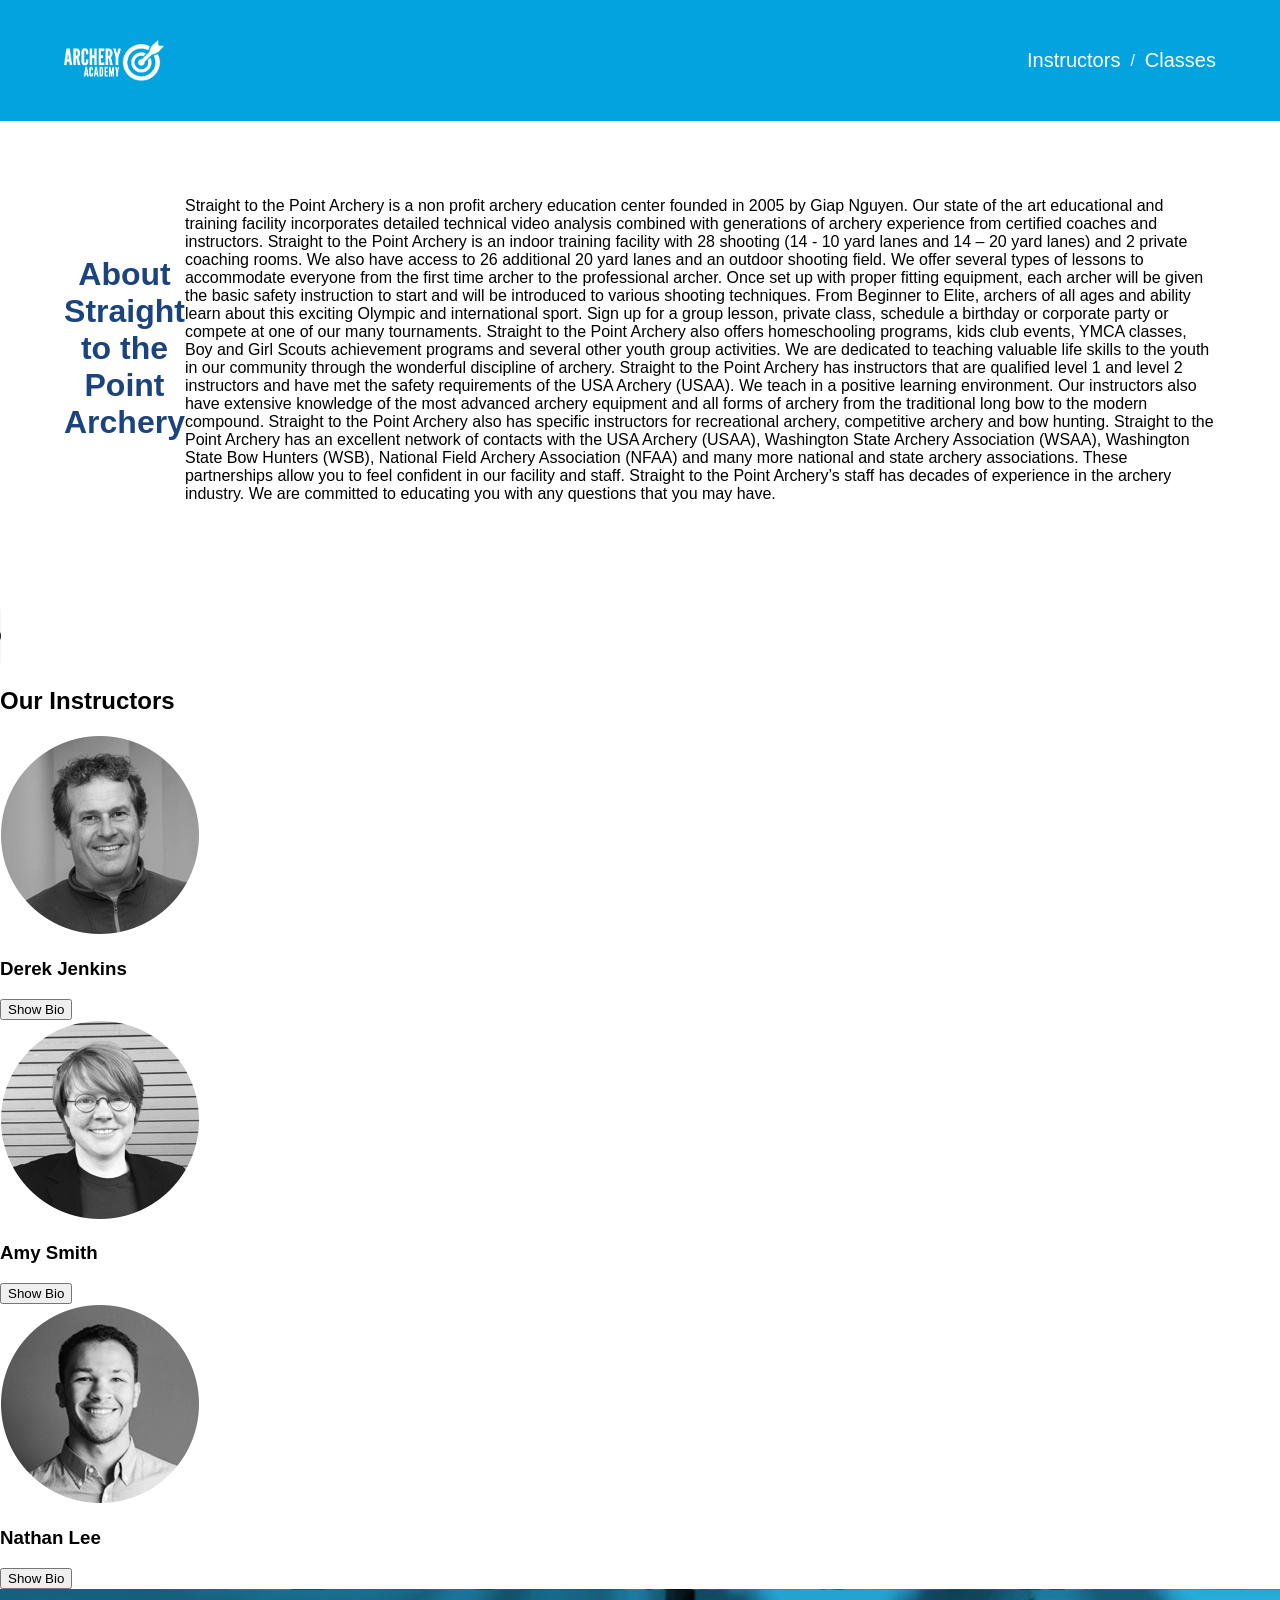
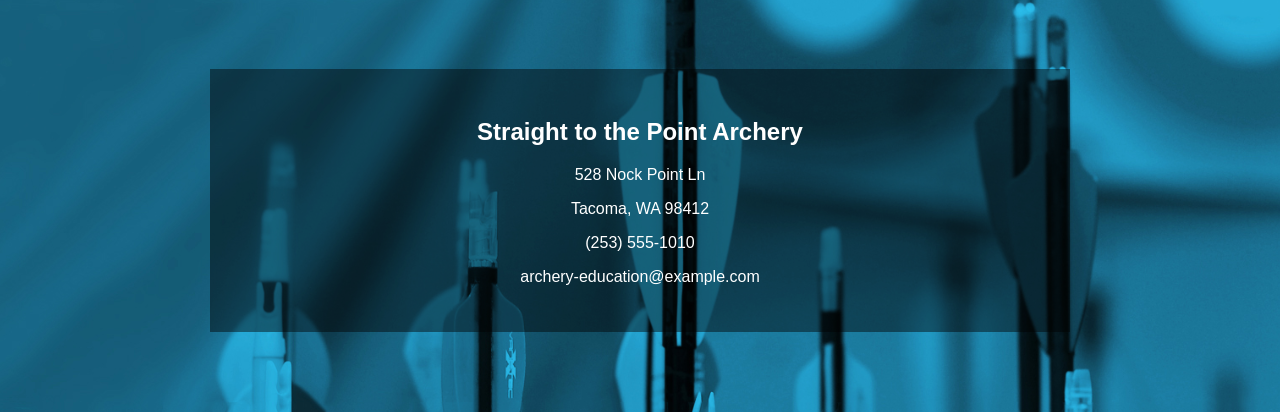
<file: index.html>
<!DOCTYPE html>
<html lang="en">
    <head>
        <meta charset="utf-8">
        <meta name="viewport" content="width=device-width, initial-scale=1.0">
        <title>Straight To The Point Archery</title>
        <link rel="stylesheet" href="archery-style.css">
    </head>
    <script>
        document.addEventListener('DOMContentLoaded', () => {
            document.querySelectorAll('.toggle-bio').forEach(button => {
                button.addEventListener('click', () => {
                    const bio = document.getElementById(button.getAttribute('aria-controls'));
                    const isHidden = bio.hasAttribute('hidden');

                    bio.hidden = !isHidden;
                    button.textContent = isHidden ? 'Hide Bio' : 'Show Bio';
                    button.setAttribute('aria-expanded', isHidden);
                });
            });
        });
    </script>
    <body>
        <a href="#main-content" class="skip-link">Skip to main content</a>

        <header class="site-header">
            <div class="container">
                <button id="navToggle" aria-label="Open Navigation" aria-expanded="false">
                     ☰
                </button>
                
                <div class="logo">
                    <img src="archeryAcademy-logo-white.png" alt="Archery Academy Logo" />
                
                </div>

                <nav class="nav">
                    
                    <a href="#instructors">Instructors</a>
                    <span>/</span>
                    <a href="classes.html">Classes</a>
                </nav>
            </div>

        </header>

    
        <section id="main-content" class="about">
            
            <div class="container">
                <h2>About Straight to the Point Archery</h2>
                <p>Straight to the Point Archery is a non profit archery education center founded in 2005 by Giap Nguyen.  Our state of the art educational and training facility incorporates detailed technical video analysis combined with generations of archery experience from certified coaches and instructors.

                    Straight to the Point Archery is an indoor training facility with  28 shooting (14 -  10 yard lanes and 14 – 20 yard lanes) and 2 private coaching rooms. We also have access to 26  additional  20 yard lanes  and an outdoor shooting field.  We offer several types of lessons to accommodate everyone from the first time archer to the professional archer. Once set up with proper fitting equipment, each archer will be given the basic safety instruction to start and will be introduced to various shooting techniques.

                     From Beginner to Elite, archers of all ages and ability learn about this exciting Olympic and international sport. Sign up for a group lesson, private class, schedule a birthday or corporate party or compete at one of our many tournaments.  Straight to the Point Archery also offers homeschooling programs, kids club events, YMCA classes, Boy and Girl Scouts achievement programs and several other youth group activities. We are dedicated to teaching valuable life skills to the youth in our community through the wonderful discipline of archery.

                    Straight to the Point Archery has instructors that are qualified level 1 and level 2 instructors and have met the safety requirements of the USA Archery (USAA). We teach in a positive learning environment.  Our instructors also have extensive knowledge of the most advanced archery equipment and all forms of archery from the traditional long bow to the modern compound.  Straight to the Point Archery also has specific instructors for recreational archery, competitive archery and bow hunting.

                    Straight to the Point Archery has an excellent network of contacts with the USA Archery (USAA), Washington State Archery Association (WSAA), Washington State Bow Hunters (WSB), National Field Archery Association (NFAA) and many more national and state archery associations. These partnerships allow you to feel confident in our facility and staff.

                    Straight to the Point Archery’s staff has decades of experience in the archery industry. We are committed to educating you with any questions that you may have.</p> 
            </div>
        </section>

        <audio controls>
            <source src="images/ES_Weapons, Arrow, Arrow Impact, Wooden 01 - Epidemic Sound.mp3" type="audio/mpeg">
            <audio id="clicksound" src="images/ES_Weapons, Arrow, Arrow Impact, Wooden 01 - Epidemic Sound.mp3" preload="auto"></audio>
            Your browser does not support the audio
        </audio>

        <h2 id="instructors">Our Instructors</h2>

        <div class="instructors">
         <img src="images/instructor-bio-image1.png" alt="Derek Jenkins">

         <div>
            <h3>Derek Jenkins</h3>
            <button class="toggle-bio" aria-expanded="false" aria-controls="bio1">
                Show Bio
            </button>
            <p id="bio1" class="bio" hidden> 
                Derek is a Washington native and an experienced outdoorsman with many years hunting, fishing, skiing, canoeing, archery, shooting and minimalistic camping. His skillful mastery of bushcraft and wilderness survival knowledge helps define his character. He enjoys handcrafting his own long bows, flint knapped primitive arrows and making custom leather products.
            </p>
         </div>
        </div>

        <div class="instructors">
            <img src="images/instructor-bio-image2.png" alt="Amy Smith">

            <div>
                <h3>Amy Smith</h3>
                <button class="toggle-bio" aria-expanded="false" aria-controls="bio2">
                    Show Bio
                </button>
                <p id="bio2" class="bio" hidden>
                    Amy truly has a passion for archery. She comes from a long line of hunters, fisherman, and trappers of Canada. Amy  places a strong emphasis on safety and is enthusiastic about teaching. Amy also loves fitness, and  has been a YMCA group exercise and personal trainer for over 18 years.
                </p>
            </div>
        </div>

        <div class="instructors">
            <img src="images/instructor-bio-image3.png" alt="Nathan Lee">

            <div>
                <h3>Nathan Lee</h3>
                <button class="toggle-bio" aria-expanded="false" aria-controls="bio3">
                    Show Bio
                </button>
                <p id="bio3" class="bio" hidden>
                    Nathan is an USA Archery Certified Level 3 NTS – Coach and has been teaching archery since 2009. He has been interested in archery since he nocked his first arrow while a Boy Scout at Scout camp. Nathan has many years of experience teaching people of all ages, experience gained as a Martial Arts Instructor and Studio Manager.
                </p>
            </div>
        </div>
</div>
        
        </section>

        
            <footer class="site-footer">

                <div class="footer-content">

                    <h2>Straight to the Point Archery</h2>

                    <p>528 Nock Point Ln</p>
                    <p>Tacoma, WA 98412</p>

                    <p>(253) 555-1010</p>
                    <p>archery-education@example.com</p>

                </div>

            </footer>   
        
    </body>


   

    
</html>
</file>
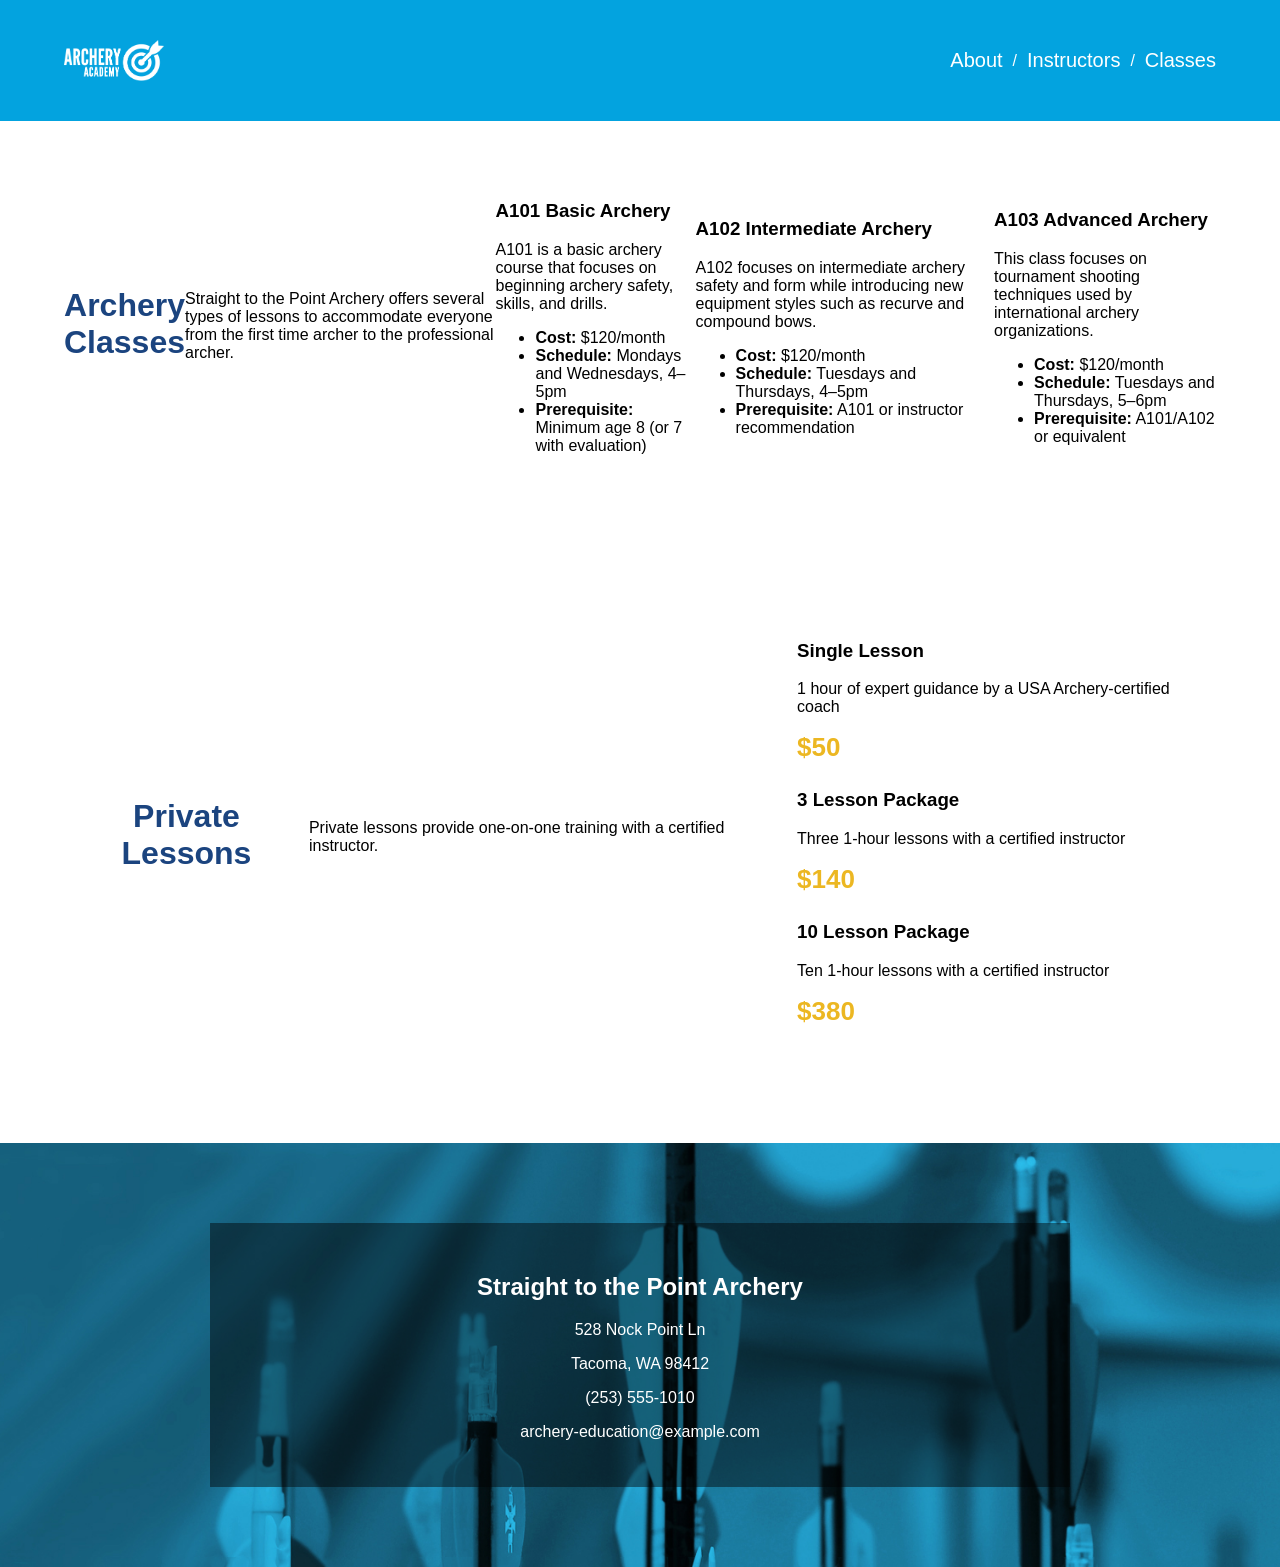
<file: classes.html>
<!DOCTYPE html>

<html lang="en">

    <head>
        <meta charset="UTF-8">
        <meta name="viewport" content="width=device-width, initial-scale=1.0">
        <title>Classes | Straight to the Point Archery</title>

        <link rel="stylesheet" href="archery-style.css">
    </head>

    <body>

        <a href="#main-content" class="skip-link">Skip to main content</a>

        <header class="site-header">

            <div class="container">

                <div class="logo">
                    <img src="archeryAcademy-logo-white.png" alt="Archery Academy Logo">
                </div>

                <nav class="nav">
                    <a href="index.html">About</a>
                    <span>/</span>
                    <a href="index.html#instructors">Instructors</a>
                    <span>/</span>
                    <a href="classes.html">Classes</a>
                </nav>

            </div>

        </header>



    <main>



        <section class="classes">

            <div class="container">

                <h2>Archery Classes</h2>

                <p>
                Straight to the Point Archery offers several types of lessons to
                accommodate everyone from the first time archer to the professional archer.
                </p>



                <div class="class">

                    <h3>A101 Basic Archery</h3>

                    <p>
                    A101 is a basic archery course that focuses on beginning archery safety,
                    skills, and drills.
                    </p>

                    <ul>
                        <li><strong>Cost:</strong> $120/month</li>
                        <li><strong>Schedule:</strong> Mondays and Wednesdays, 4–5pm</li>
                        <li><strong>Prerequisite:</strong> Minimum age 8 (or 7 with evaluation)</li>
                    </ul>

                </div>



                <div class="class">

                    <h3>A102 Intermediate Archery</h3>

                    <p>
                    A102 focuses on intermediate archery safety and form while introducing
                    new equipment styles such as recurve and compound bows.
                    </p>

                    <ul>
                        <li><strong>Cost:</strong> $120/month</li>
                        <li><strong>Schedule:</strong> Tuesdays and Thursdays, 4–5pm</li>
                        <li><strong>Prerequisite:</strong> A101 or instructor recommendation</li>
                    </ul>

                </div>



                <div class="class">

                    <h3>A103 Advanced Archery</h3>

                    <p>
                    This class focuses on tournament shooting techniques used by
                    international archery organizations.
                    </p>

                    <ul>
                        <li><strong>Cost:</strong> $120/month</li>
                        <li><strong>Schedule:</strong> Tuesdays and Thursdays, 5–6pm</li>
                        <li><strong>Prerequisite:</strong> A101/A102 or equivalent</li>
                    </ul>

                </div>

            </div>

        </section>


        <section class="private-lessons">

            <div class="container">

                <h2>Private Lessons</h2>

                <p>
                Private lessons provide one-on-one training with a certified instructor.
                </p>


                <div class="lesson-grid">

                    <div class="lesson-card">
                        <h3>Single Lesson</h3>
                        <p>1 hour of expert guidance by a USA Archery-certified coach</p>
                        <p class="price">$50</p>
                    </div>

                    <div class="lesson-card">
                        <h3>3 Lesson Package</h3>
                        <p>Three 1-hour lessons with a certified instructor</p>
                        <p class="price">$140</p>
                    </div>

                    <div class="lesson-card">
                        <h3>10 Lesson Package</h3>
                        <p>Ten 1-hour lessons with a certified instructor</p>
                        <p class="price">$380</p>
                    </div>

                </div>

            </div>

        </section>

    </main>



        <footer>

            <footer class="site-footer">

                <div class="footer-content">

                    <h2>Straight to the Point Archery</h2>

                    <p>528 Nock Point Ln</p>
                    <p>Tacoma, WA 98412</p>

                    <p>(253) 555-1010</p>
                    <p>archery-education@example.com</p>

                </div>

            </footer>   

        </footer>

    </body>

</html>
</file>
<file: archery-style.css>
body {
    margin: 0;
    font-family: Arial, sans-serif;
    color:black;
}

.skip-link{
    position: absolute;
    top: -40px;
    left: 0;
    background: #000;
    color: #fff;
    padding: 8px 16px;
    z-index: 100;
    transition: top 0.3s;
}

.skip-link:focus{
    top: 0;
}

.site-header {
    background-color:#03a3df ;
    padding: 40px 0;
}

.container {
    width: 90%;
    max-width: 1200px;
    margin: 0 auto;
    display: flex;
    justify-content: space-between;
    align-items: center;
}

.logo {
    display:flex;
    align-items: center;
    gap: 15px;
}

.logo img {
    width: 100px;
    height:auto;
}

.logo-text .main {
    display: block;
    font-size: 36px;
    font-weight: bold;
    color: white;
    letter-spacing: 2px;
}

.logo-text .sub {
    display: block;
    font-size: 20px;
    color: white;
    letter-spacing: 2px;
}

.nav {
    display: flex;
    align-items: center;
    gap: 10px;
    color: white;
}
#navToggle {
    display: none;
}

@media (max-width:768px) {
    #navToggle {
        display: block;
        background:none;
        border:none;
        font-size: 2rem;
        cursor: pointer;
    }

    .nav {
        display: none;
        flex-direction: column;
        gap: 8px;
    }

    .nav.active {
        display: flex;
    }
}

.nav a {
    color: white;
    text-decoration: none;
    font-size: 20px;
}

.nav a:hover {
    color:#ecb722
    text-decoration underline;
}

section{
padding:60px 0;
background:white;
margin-bottom:30px;
}

section h2{
text-align:center;
margin-bottom:30px;
font-size:32px;
color:#1b447f;
}



.classes-section{
padding:60px 0;
background:white;
}

.class-grid{
display:grid;
grid-template-columns: repeat(3,1fr);
gap:30px;
margin-top:30px;
}

.class-card{
background:#f4f4f4;
padding:30px;
text-align:center;
border-radius:8px;
box-shadow:0 4px 10px rgba(0,0,0,0.1);
transition:0.3s;
}

.class-card:hover{
transform:translateY(-6px);
}

.class-card h3{
margin-top:0;
color:#03a3df;
}

.price{
font-size:26px;
font-weight:bold;
margin-top:10px;
color:#ecb722
}



.instructor-grid{
display:grid;
grid-template-columns:repeat(3,1fr);
gap:30px;
}

.card{
background:white;
border-top: 5px solid #03a3df;
padding:25px;
border-radius:8px;
box-shadow:0 4px 8px rgba(0,0,0,0.1);
text-align:center;
}

.card h3{
margin-top:0;
}





.site-footer{

background-image: url("images/footerImage.jpg");

background-size: cover;
background-position: center;

color: white;

text-align: center;

padding: 80px 20px;

}


.footer-content{

background: rgba(0,0,0,0.45);

padding: 30px;

max-width: 800px;

margin: auto;

}
</file>
